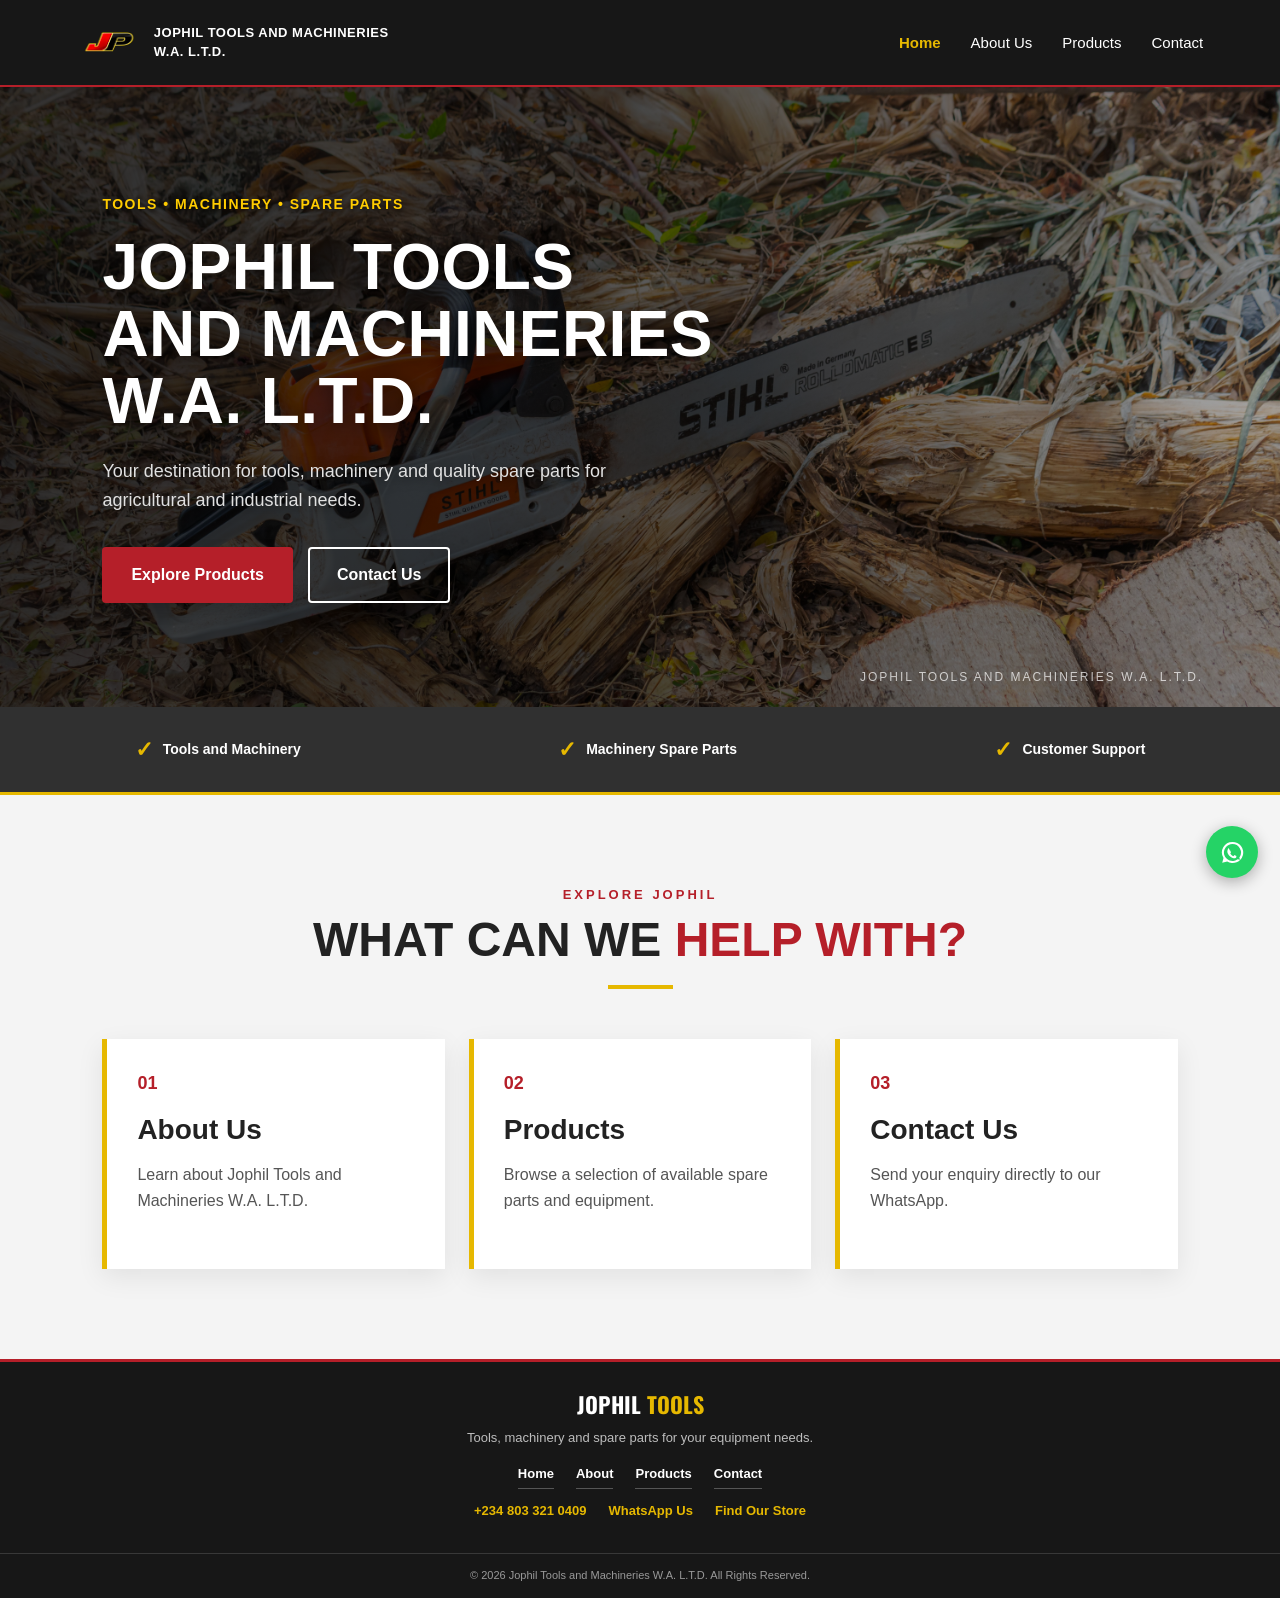
<file: index.html>
<!DOCTYPE html>
<html lang="en">
<head>
    <meta charset="UTF-8">
    <meta name="viewport" content="width=device-width, initial-scale=1.0">

    <!-- SEO: Page title and description -->
    <title>Jophil Tools and Machineries W.A. L.T.D. | Tools & Spare Parts in Onitsha</title>

    <meta name="description" content="Jophil Tools and Machineries W.A. L.T.D. supplies tools, machinery and spare parts for agricultural and industrial needs in Onitsha, Anambra State, Nigeria.">

    <meta name="theme-color" content="#b51f29">

    <!-- Website icon -->
    <link rel="icon" type="image/png" href="images/jophil-logo.png">

    <!-- Load the main hero image early -->
    <link rel="preload" as="image" href="images/chainsaw-hero.jpg" fetchpriority="high">

    <!-- Fonts -->
    <link rel="preconnect" href="https://fonts.googleapis.com">
    <link rel="preconnect" href="https://fonts.gstatic.com" crossorigin>

    <link href="https://fonts.googleapis.com/css2?family=Manrope:wght@400;500;600;700&family=Oswald:wght@500;600;700&display=swap" rel="stylesheet">

    <!-- Main stylesheet -->
    <link rel="stylesheet" href="style.css">
</head>

<body>
    
<header class="header">
    <nav class="navbar" aria-label="Main navigation">

        <a href="index.html" class="logo">
            <img src="images/jophil-logo.png"
                 alt="Jophil Tools and Machineries logo">

            <span>JOPHIL TOOLS AND MACHINERIES W.A. L.T.D.</span>
        </a>

        <button class="menu-toggle"
                id="menu-toggle"
                aria-label="Open navigation menu"
                aria-expanded="false">

            <span></span>
            <span></span>
            <span></span>

        </button>

        <ul class="nav-links" id="nav-links">
            <li><a href="index.html" aria-current="page">Home</a></li>
            <li><a href="about.html">About Us</a></li>
            <li><a href="products.html">Products</a></li>
            <li><a href="contact.html">Contact</a></li>
        </ul>

    </nav>
</header>

    <main>
        <section class="hero" id="home">
            <div class="hero-content">
                <p class="hero-label">TOOLS &bull; MACHINERY &bull; SPARE PARTS</p>
                <h1>JOPHIL TOOLS<br>AND MACHINERIES<br><span>W.A. L.T.D.</span></h1>
                <p class="hero-description">Your destination for tools, machinery and quality spare parts for agricultural and industrial needs.</p>
                <div class="hero-buttons"><a href="products.html" class="btn btn-red">Explore Products</a><a href="contact.html" class="btn btn-outline">Contact Us</a></div>
            </div>
            <div class="hero-bottom"><span>JOPHIL TOOLS AND MACHINERIES W.A. L.T.D.</span></div>
        </section>
        <section class="trust-bar" aria-label="What we offer">
            <div class="trust-item"><span class="trust-icon" aria-hidden="true">&#10003;</span><p>Tools and Machinery</p></div>
            <div class="trust-item"><span class="trust-icon" aria-hidden="true">&#10003;</span><p>Machinery Spare Parts</p></div>
            <div class="trust-item"><span class="trust-icon" aria-hidden="true">&#10003;</span><p>Customer Support</p></div>
        </section>
        <section class="home-links section-padding">
            <div class="section-heading"><p class="section-label">EXPLORE JOPHIL</p><h2>WHAT CAN WE <span>HELP WITH?</span></h2><div class="heading-line"></div></div>
            <div class="home-link-grid">
                <a class="home-link-card" href="about.html"><span>01</span><h3>About Us</h3><p>Learn about Jophil Tools and Machineries W.A. L.T.D.</p></a>
                <a class="home-link-card" href="products.html"><span>02</span><h3>Products</h3><p>Browse a selection of available spare parts and equipment.</p></a>
                <a class="home-link-card" href="contact.html"><span>03</span><h3>Contact Us</h3><p>Send your enquiry directly to our WhatsApp.</p></a>
            </div>
        </section>
    </main>
    

<footer class="footer">

    <div class="footer-content">

        <h3>JOPHIL <span>TOOLS</span></h3>

        <p>Tools, machinery and spare parts for your equipment needs.</p>

        <div class="footer-links">
            <a href="index.html">Home</a>
            <a href="about.html">About</a>
            <a href="products.html">Products</a>
            <a href="contact.html">Contact</a>
        </div>

        <div class="footer-contact">
            <a href="tel:+2348033210409">+234 803 321 0409</a>
            <a href="https://wa.me/2348033210409" target="_blank" rel="noopener noreferrer">WhatsApp Us</a>
            <a href="https://www.google.com/maps/dir//Shop+I+582%2F+I+583,+Jophil+line,+carpenter+tools,+Bridgehead+Market,+State+Low+Cost+Housing,+Onitsha+430254,+Anambra/data=!4m6!4m5!1m1!4e2!1m2!1m1!1s0x104393ed0c529097:0x8f7f437c7fa8e19?entry=s&ved=1t:269504&ictx=111" target="_blank" rel="noopener noreferrer">Find Our Store</a>
        </div>

    </div>

    <div class="footer-bottom">
        <p>&copy; <span id="current-year"></span> Jophil Tools and Machineries W.A. L.T.D. All Rights Reserved.</p>
    </div>

</footer>


    <a href="https://wa.me/2348033210409" class="whatsapp-button" target="_blank" rel="noopener noreferrer" aria-label="Contact us on WhatsApp"><svg class="whatsapp-icon" viewBox="0 0 24 24" aria-hidden="true"><path d="M12 3.25a8.75 8.75 0 0 0-7.46 13.33L3.5 20.5l4.1-1.01A8.75 8.75 0 1 0 12 3.25Zm0 1.75a7 7 0 0 1 5.95 10.69l-.32.5.53 1.75-1.81-.45-.47.28A7 7 0 1 1 12 5Zm-3.1 3.58c-.2 0-.42.05-.55.36-.18.43-.62 1.5-.62 2.47 0 .98.65 1.91.74 2.04.1.13 1.28 2.06 3.15 2.8 1.56.62 1.88.5 2.22.47.34-.03 1.1-.45 1.26-.88.15-.43.15-.8.11-.88-.04-.08-.15-.13-.32-.22l-1.06-.53c-.16-.08-.28-.12-.4.12-.12.24-.45.53-.55.64-.1.11-.2.12-.37.04-.17-.08-.72-.27-1.37-.88-.5-.46-.84-1.03-.94-1.2-.1-.16-.01-.25.07-.33.07-.07.17-.19.25-.29.08-.1.11-.17.17-.28.05-.11.03-.21-.01-.3l-.48-1.17c-.12-.28-.24-.25-.37-.25Z" /></svg></a>
    <script src="script.js"></script>
</body>
</html>
</file>
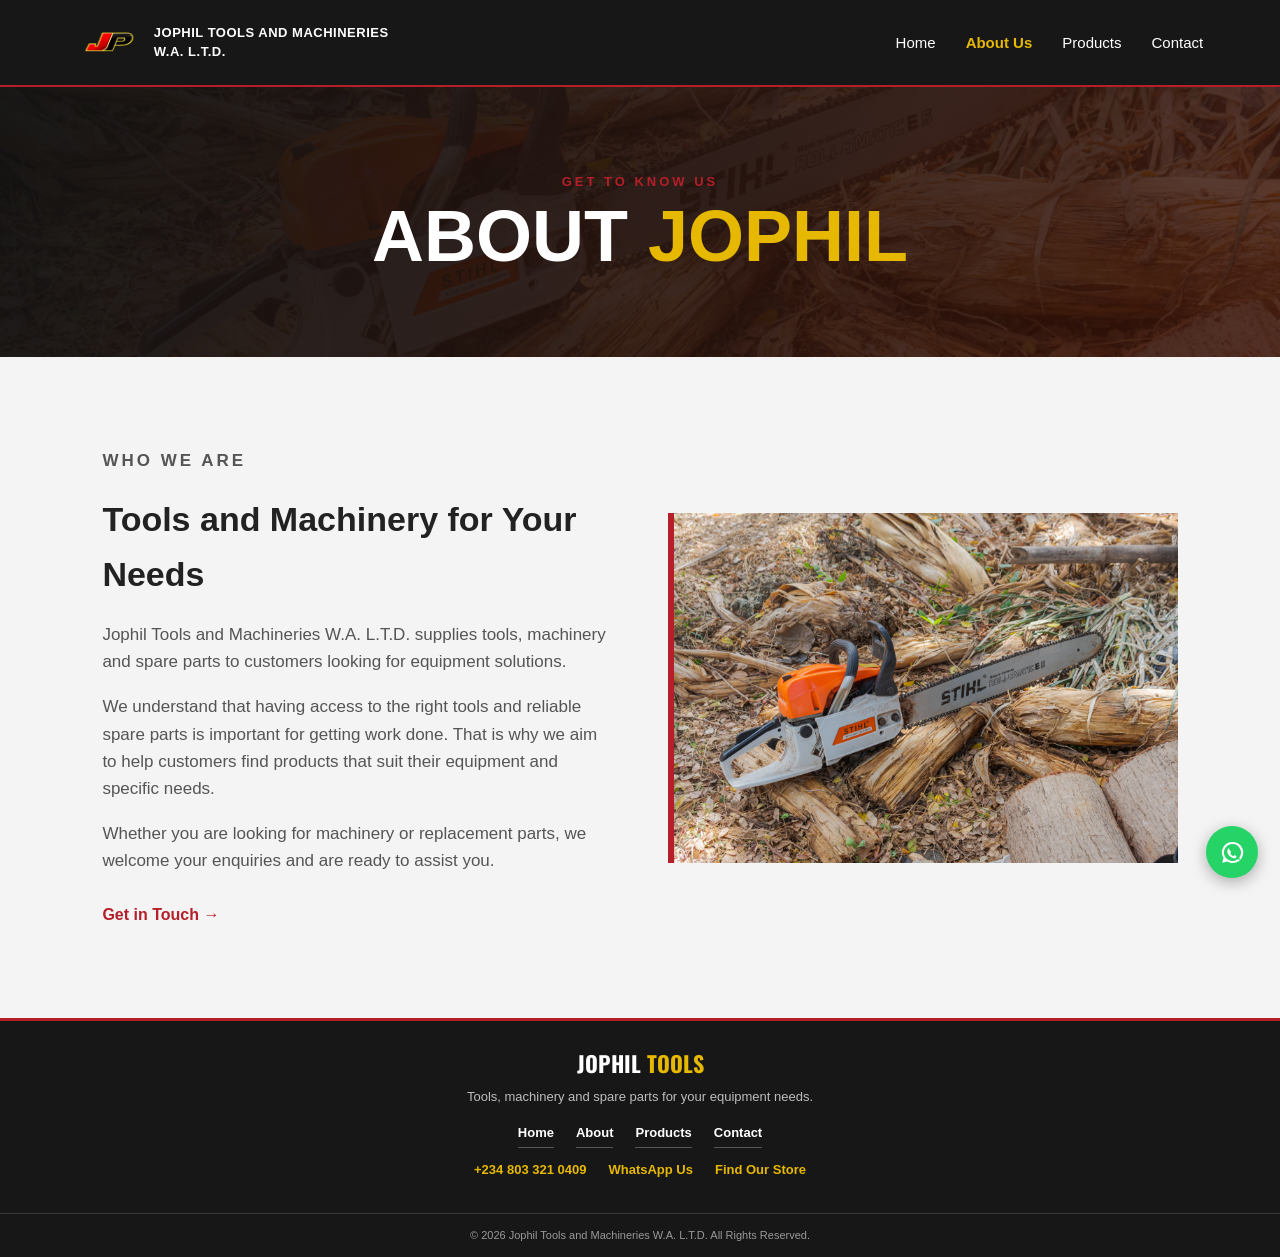
<file: about.html>
<!DOCTYPE html>
<html lang="en">

<head>
    <meta charset="UTF-8">
    <meta name="viewport" content="width=device-width, initial-scale=1.0">

    <!-- SEO: Page title and description -->
    <title>About Jophil Tools and Machineries | Onitsha, Nigeria</title>

    <meta name="description" content="Learn about Jophil Tools and Machineries W.A. L.T.D., a supplier of tools, machinery and spare parts in Onitsha, Anambra State, Nigeria.">

    <meta name="theme-color" content="#b51f29">

    <!-- Website icon -->
    <link rel="icon" type="image/png" href="images/jophil-logo.png">

    <!-- Fonts -->
    <link rel="preconnect" href="https://fonts.googleapis.com">
    <link rel="preconnect" href="https://fonts.gstatic.com" crossorigin>

    <link href="https://fonts.googleapis.com/css2?family=Manrope:wght@400;500;600;700&family=Oswald:wght@500;600;700&display=swap" rel="stylesheet">

    <!-- Main stylesheet -->
    <link rel="stylesheet" href="style.css">
</head>


<body>

    <!-- HEADER AND NAVIGATION -->
    <header class="header">

        <nav class="navbar" aria-label="Main navigation">

            <a href="index.html" class="logo">
                <img src="images/jophil-logo.png" alt="Jophil Tools and Machineries logo">
                <span>JOPHIL TOOLS AND MACHINERIES W.A. L.T.D.</span>
            </a>

            <button
                class="menu-toggle"
                id="menu-toggle"
                aria-label="Open navigation menu"
                aria-expanded="false"
            >
                <span></span>
                <span></span>
                <span></span>
            </button>

            <ul class="nav-links" id="nav-links">
                <li><a href="index.html">Home</a></li>
                <li><a href="about.html" aria-current="page">About Us</a></li>
                <li><a href="products.html">Products</a></li>
                <li><a href="contact.html">Contact</a></li>
            </ul>

        </nav>

    </header>


    <main>

        <!-- PAGE BANNER -->
        <section class="page-banner">

            <p class="section-label">GET TO KNOW US</p>

            <h1>ABOUT <span>JOPHIL</span></h1>

        </section>


        <!-- ABOUT SECTION -->
        <section class="about section-padding">

            <div class="about-content">

                <div class="about-text">

                    <p class="section-label">WHO WE ARE</p>

                    <h3>Tools and Machinery for Your Needs</h3>

                    <p>
                        Jophil Tools and Machineries W.A. L.T.D.
                        supplies tools, machinery and spare parts
                        to customers looking for equipment solutions.
                    </p>

                    <p>
                        We understand that having access to the right
                        tools and reliable spare parts is important
                        for getting work done. That is why we aim to
                        help customers find products that suit their
                        equipment and specific needs.
                    </p>

                    <p>
                        Whether you are looking for machinery or
                        replacement parts, we welcome your enquiries
                        and are ready to assist you.
                    </p>

                    <a href="contact.html" class="text-link">
                        Get in Touch &rarr;
                    </a>

                </div>


                <div class="about-image">

                    <img
                        src="images/chainsaw-hero.jpg"
                        alt="Chainsaw equipment supplied by Jophil Tools and Machineries"
                        loading="lazy"
                    >

                </div>

            </div>

        </section>

    </main>


   

<footer class="footer">

    <div class="footer-content">

        <h3>JOPHIL <span>TOOLS</span></h3>

        <p>Tools, machinery and spare parts for your equipment needs.</p>

        <div class="footer-links">
            <a href="index.html">Home</a>
            <a href="about.html">About</a>
            <a href="products.html">Products</a>
            <a href="contact.html">Contact</a>
        </div>

        <div class="footer-contact">
            <a href="tel:+2348033210409">+234 803 321 0409</a>
            <a href="https://wa.me/2348033210409" target="_blank" rel="noopener noreferrer">WhatsApp Us</a>
            <a href="https://www.google.com/maps/dir//Shop+I+582%2F+I+583,+Jophil+line,+carpenter+tools,+Bridgehead+Market,+State+Low+Cost+Housing,+Onitsha+430254,+Anambra/data=!4m6!4m5!1m1!4e2!1m2!1m1!1s0x104393ed0c529097:0x8f7f437c7fa8e19?entry=s&ved=1t:269504&ictx=111" target="_blank" rel="noopener noreferrer">Find Our Store</a>
        </div>

    </div>

    <div class="footer-bottom">
        <p>&copy; <span id="current-year"></span> Jophil Tools and Machineries W.A. L.T.D. All Rights Reserved.</p>
    </div>

</footer>




    <!-- FLOATING WHATSAPP BUTTON -->
    <a
        href="https://wa.me/2348033210409"
        class="whatsapp-button"
        target="_blank"
        rel="noopener noreferrer"
        aria-label="Contact us on WhatsApp"
    >

        <svg
            class="whatsapp-icon"
            viewBox="0 0 24 24"
            aria-hidden="true"
        >

            <path d="M12 3.25a8.75 8.75 0 0 0-7.46 13.33L3.5 20.5l4.1-1.01A8.75 8.75 0 1 0 12 3.25Zm0 1.75a7 7 0 0 1 5.95 10.69l-.32.5.53 1.75-1.81-.45-.47.28A7 7 0 1 1 12 5Zm-3.1 3.58c-.2 0-.42.05-.55.36-.18.43-.62 1.5-.62 2.47 0 .98.65 1.91.74 2.04.1.13 1.28 2.06 3.15 2.8 1.56.62 1.88.5 2.22.47.34-.03 1.1-.45 1.26-.88.15-.43.15-.8.11-.88-.04-.08-.15-.13-.32-.22l-1.06-.53c-.16-.08-.28-.12-.4.12-.12.24-.45.53-.55.64-.1.11-.2.12-.37.04-.17-.08-.72-.27-1.37-.88-.5-.46-.84-1.03-.94-1.2-.1-.16-.01-.25.07-.33.07-.07.17-.19.25-.29.08-.1.11-.17.17-.28.05-.11.03-.21-.01-.3l-.48-1.17c-.12-.28-.24-.25-.37-.25Z"/>

        </svg>

    </a>


    <!-- JAVASCRIPT -->
    <script src="script.js"></script>

</body>
</html>
</file>
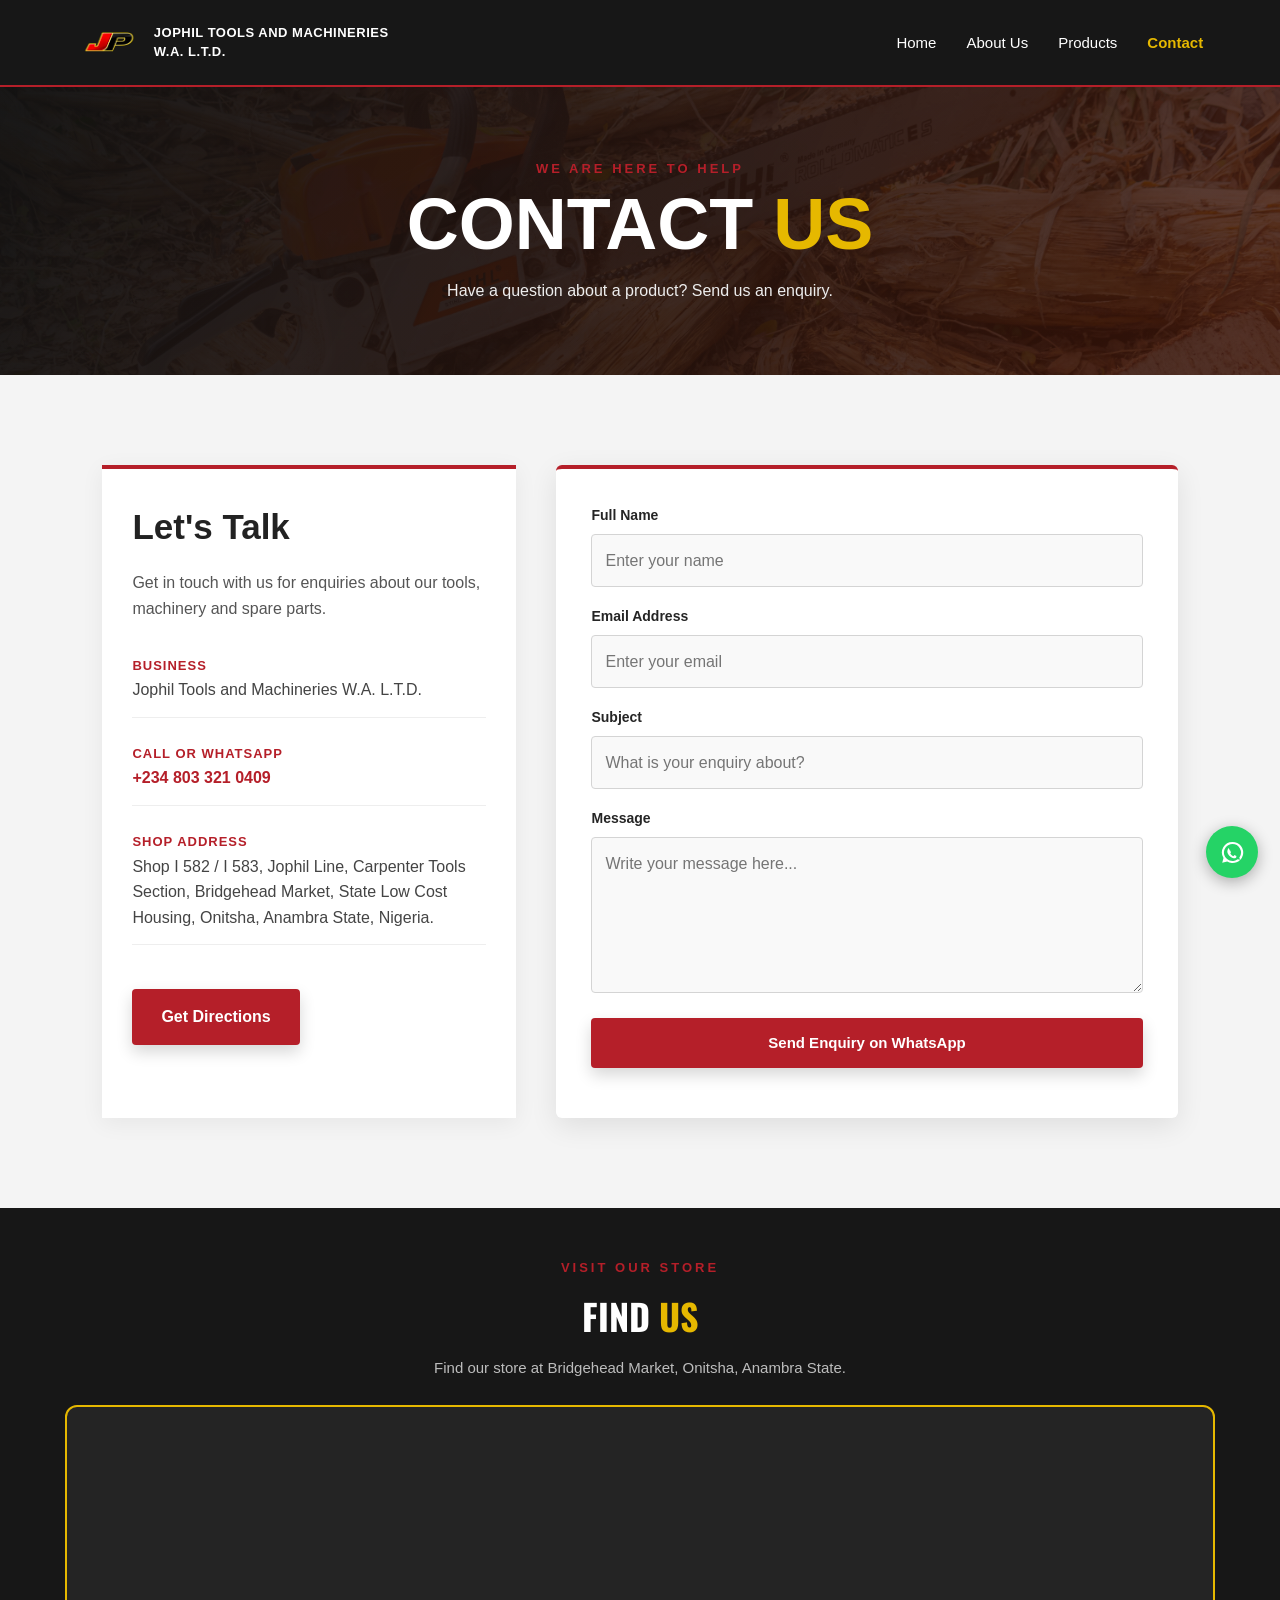
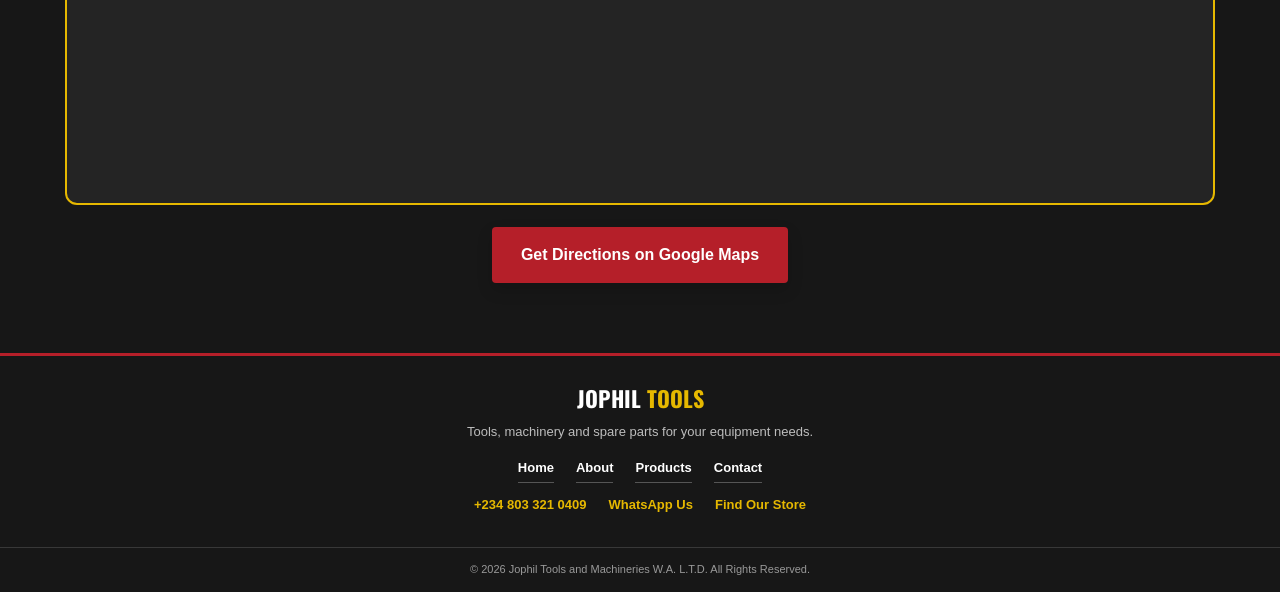
<file: contact.html>
<!DOCTYPE html>
<html lang="en">

<head>
    <meta charset="UTF-8">
    <meta name="viewport" content="width=device-width, initial-scale=1.0">

    <!-- SEO: Page title and description -->
    <title>Contact Jophil Tools | Onitsha, Anambra State</title>

    <meta name="description" content="Contact Jophil Tools and Machineries W.A. L.T.D. in Onitsha, Anambra State, Nigeria. Call or WhatsApp us for enquiries about tools, machinery and spare parts.">

    <meta name="theme-color" content="#b51f29">

    <!-- Website icon -->
    <link rel="icon" type="image/png" href="images/jophil-logo.png">

    <!-- Fonts -->
    <link rel="preconnect" href="https://fonts.googleapis.com">
    <link rel="preconnect" href="https://fonts.gstatic.com" crossorigin>

    <link href="https://fonts.googleapis.com/css2?family=Manrope:wght@400;500;600;700&family=Oswald:wght@500;600;700&display=swap" rel="stylesheet">

    <!-- Main stylesheet -->
    <link rel="stylesheet" href="style.css">
</head>


<body>

    <!-- HEADER -->
    <header class="header">
        <nav class="navbar" aria-label="Main navigation">

            <a href="index.html" class="logo">
                <img src="images/jophil-logo.png" alt="Jophil Tools and Machineries logo">
                <span>JOPHIL TOOLS AND MACHINERIES W.A. L.T.D.</span>
            </a>

            <button class="menu-toggle" id="menu-toggle" aria-label="Open navigation menu" aria-expanded="false">
                <span></span>
                <span></span>
                <span></span>
            </button>

            <ul class="nav-links" id="nav-links">
                <li><a href="index.html">Home</a></li>
                <li><a href="about.html">About Us</a></li>
                <li><a href="products.html">Products</a></li>
                <li><a href="contact.html" aria-current="page">Contact</a></li>
            </ul>

        </nav>
    </header>


    <main>

        <!-- PAGE BANNER -->
        <section class="page-banner">
            <p class="section-label">WE ARE HERE TO HELP</p>

            <h1>CONTACT <span>US</span></h1>

            <p>Have a question about a product? Send us an enquiry.</p>
        </section>


        <!-- CONTACT INFORMATION AND FORM -->
        <section class="contact section-padding">

            <div class="contact-container">

                <div class="contact-info">

                    <h3>Let's Talk</h3>

                    <p>
                        Get in touch with us for enquiries about our tools,
                        machinery and spare parts.
                    </p>

                    <div class="contact-detail">
                        <span>BUSINESS</span>
                        <p>Jophil Tools and Machineries W.A. L.T.D.</p>
                    </div>

                    <div class="contact-detail">
                        <span>CALL OR WHATSAPP</span>
                        <p>
                            <a href="tel:+2348033210409">
                                +234 803 321 0409
                            </a>
                        </p>
                    </div>

                    <div class="contact-detail">
                        <span>SHOP ADDRESS</span>
                        <p>
                            Shop I 582 / I 583, Jophil Line,
                            Carpenter Tools Section, Bridgehead Market,
                            State Low Cost Housing, Onitsha,
                            Anambra State, Nigeria.
                        </p>
                    </div>

                    <a
                        href="https://www.google.com/maps/dir//Shop+I+582%2F+I+583,+Jophil+line,+carpenter+tools,+Bridgehead+Market,+State+Low+Cost+Housing,+Onitsha+430254,+Anambra/data=!4m6!4m5!1m1!4e2!1m2!1m1!1s0x104393ed0c529097:0x8f7f437c7fa8e19?entry=s&ved=1t:269504&ictx=111"
                        target="_blank"
                        rel="noopener noreferrer"
                        class="btn btn-red map-directions"
                    >
                        Get Directions
                    </a>

                </div>


                <!-- CONTACT FORM -->
                <form class="contact-form" id="contact-form" novalidate>

                    <div class="form-group">
                        <label for="full-name">Full Name</label>
                        <input
                            type="text"
                            id="full-name"
                            name="full-name"
                            placeholder="Enter your name"
                            required
                        >
                    </div>

                    <div class="form-group">
                        <label for="email">Email Address</label>
                        <input
                            type="email"
                            id="email"
                            name="email"
                            placeholder="Enter your email"
                            required
                        >
                    </div>

                    <div class="form-group">
                        <label for="subject">Subject</label>
                        <input
                            type="text"
                            id="subject"
                            name="subject"
                            placeholder="What is your enquiry about?"
                            required
                        >
                    </div>

                    <div class="form-group">
                        <label for="message">Message</label>
                        <textarea
                            id="message"
                            name="message"
                            rows="5"
                            placeholder="Write your message here..."
                            required
                        ></textarea>
                    </div>

                    <button type="submit" class="btn btn-red submit-btn">
                        Send Enquiry on WhatsApp
                    </button>

                    <p id="form-feedback" class="form-feedback" aria-live="polite"></p>

                </form>

            </div>

        </section>


        <!-- GOOGLE MAP SECTION -->
        <section class="map-section">

            <div class="map-heading">
                <p class="section-label">VISIT OUR STORE</p>

                <h2>FIND <span>US</span></h2>

                <p>
                    Find our store at Bridgehead Market,
                    Onitsha, Anambra State.
                </p>
            </div>

            <div class="map-container">

                <iframe
                    src="https://www.google.com/maps?q=Shop+I+582+I+583+Jophil+Line+Bridgehead+Market+Onitsha+Anambra+State+Nigeria&output=embed"
                    width="100%"
                    height="400"
                    style="border:0;"
                    allowfullscreen
                    loading="lazy"
                    referrerpolicy="no-referrer-when-downgrade"
                    title="Jophil Tools and Machineries location on Google Maps">
                </iframe>

            </div>

            <a
                href="https://www.google.com/maps/dir//Shop+I+582%2F+I+583,+Jophil+line,+carpenter+tools,+Bridgehead+Market,+State+Low+Cost+Housing,+Onitsha+430254,+Anambra/data=!4m6!4m5!1m1!4e2!1m2!1m1!1s0x104393ed0c529097:0x8f7f437c7fa8e19?entry=s&ved=1t:269504&ictx=111"
                target="_blank"
                rel="noopener noreferrer"
                class="btn btn-red map-directions"
            >
                Get Directions on Google Maps
            </a>

        </section>

    </main>


    
<footer class="footer">

    <div class="footer-content">

        <h3>JOPHIL <span>TOOLS</span></h3>

        <p>Tools, machinery and spare parts for your equipment needs.</p>

        <div class="footer-links">
            <a href="index.html">Home</a>
            <a href="about.html">About</a>
            <a href="products.html">Products</a>
            <a href="contact.html">Contact</a>
        </div>

        <div class="footer-contact">
            <a href="tel:+2348033210409">+234 803 321 0409</a>
            <a href="https://wa.me/2348033210409" target="_blank" rel="noopener noreferrer">WhatsApp Us</a>
            <a href="https://www.google.com/maps/dir//Shop+I+582%2F+I+583,+Jophil+line,+carpenter+tools,+Bridgehead+Market,+State+Low+Cost+Housing,+Onitsha+430254,+Anambra/data=!4m6!4m5!1m1!4e2!1m2!1m1!1s0x104393ed0c529097:0x8f7f437c7fa8e19?entry=s&ved=1t:269504&ictx=111" target="_blank" rel="noopener noreferrer">Find Our Store</a>
        </div>

    </div>

    <div class="footer-bottom">
        <p>&copy; <span id="current-year"></span> Jophil Tools and Machineries W.A. L.T.D. All Rights Reserved.</p>
    </div>

</footer>



    <!-- FLOATING WHATSAPP BUTTON -->
    <a
        href="https://wa.me/2348033210409"
        class="whatsapp-button"
        target="_blank"
        rel="noopener noreferrer"
        aria-label="Contact us on WhatsApp"
    >
        <svg class="whatsapp-icon" viewBox="0 0 24 24" aria-hidden="true">
            <path d="M12 3.25a8.75 8.75 0 0 0-7.46 13.33L3.5 20.5l4.1-1.01A8.75 8.75 0 1 0 12 3.25Zm0 1.75a7 7 0 0 1 5.95 10.69l-.32.5.53 1.75-1.81-.45-.47.28A7 7 0 1 1 12 5Zm-3.1 3.58c-.2 0-.42.05-.55.36-.18.43-.62 1.5-.62 2.47 0 .98.65 1.91.74 2.04.1.13 1.28 2.06 3.15 2.8 1.56.62 1.88.5 2.22.47.34-.03 1.1-.45 1.26-.88.15-.43.15-.8.11-.88-.04-.08-.15-.13-.32-.22l-1.06-.53c-.16-.08-.28-.12-.4.12-.12.24-.45.53-.55.64-.1.11-.2.12-.37.04-.17-.08-.72-.27-1.37-.88-.5-.46-.84-1.03-.94-1.2-.1-.16-.01-.25.07-.33.07-.07.17-.19.25-.29.08-.1.11-.17.17-.28.05-.11.03-.21-.01-.3l-.48-1.17c-.12-.28-.24-.25-.37-.25Z"/>
        </svg>
    </a>


    <script src="script.js"></script>

</body>
</html>
</file>
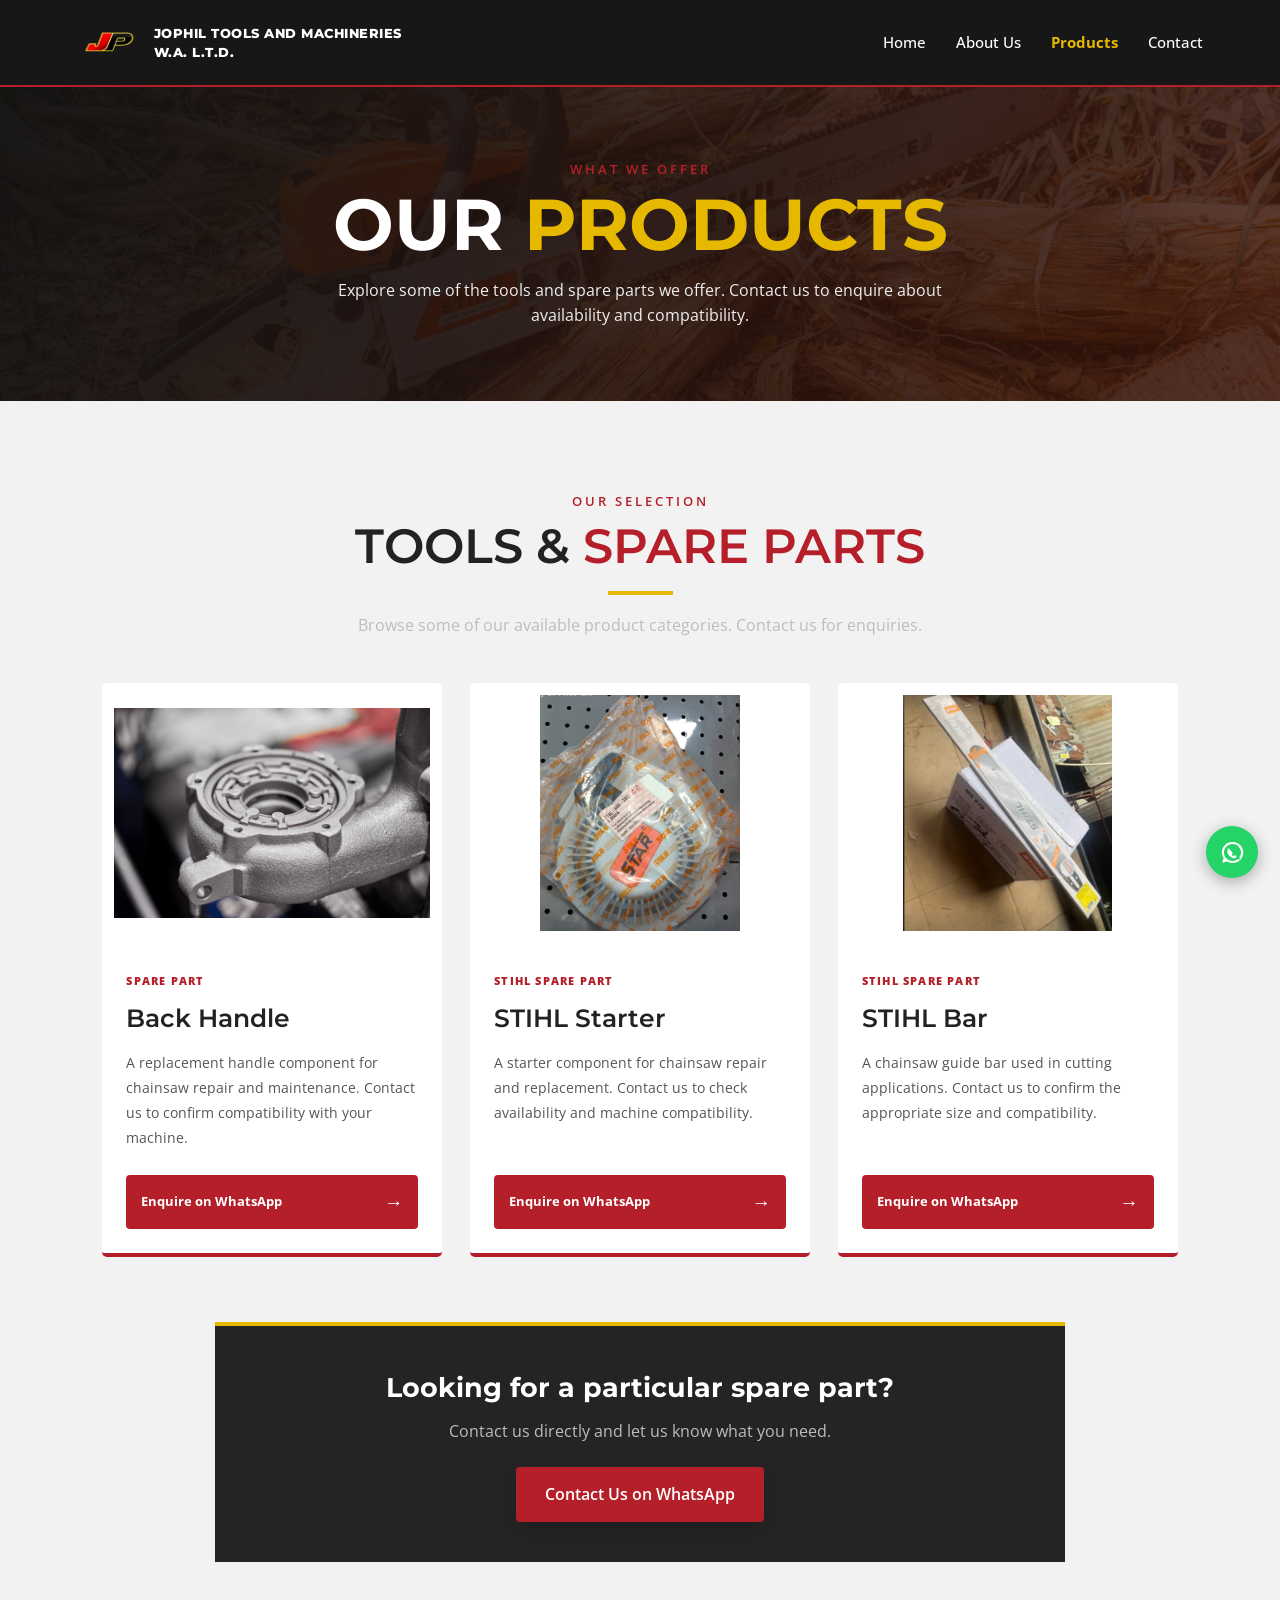
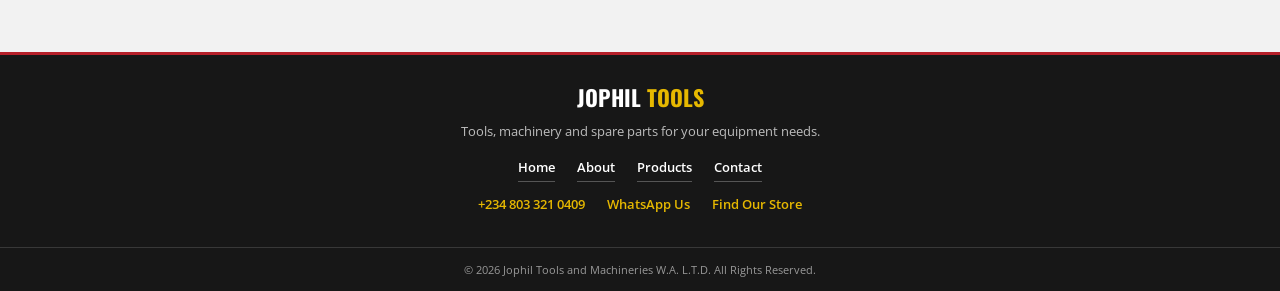
<file: products.html>
<!DOCTYPE html>
<html lang="en">

<head>
    <meta charset="UTF-8">
    <meta name="viewport" content="width=device-width, initial-scale=1.0">

    <meta name="description" content="Explore selected chainsaw tools and spare parts from Jophil Tools and Machineries W.A. L.T.D. Contact us for product availability and compatibility.">

    <meta name="theme-color" content="#b51f29">

    <title>Products | Jophil Tools and Machineries W.A. L.T.D.</title>

    <link rel="icon" type="image/png" href="images/jophil-logo.png">
    <link rel="stylesheet" href="style.css">

    <link rel="preconnect" href="https://fonts.googleapis.com">
    <link rel="preconnect" href="https://fonts.gstatic.com" crossorigin>

    <link href="https://fonts.googleapis.com/css2?family=Open+Sans:wght@400;500;600;700&family=Montserrat:wght@400;500;600;700;800&family=Oswald:wght@500;600;700&display=swap" rel="stylesheet">
</head>

<body>

    <!-- HEADER -->
    <header class="header">

        <nav class="navbar" aria-label="Main navigation">

            <a href="index.html" class="logo">
                <img src="images/jophil-logo.png" alt="Jophil Tools and Machineries logo">
                <span>JOPHIL TOOLS AND MACHINERIES W.A. L.T.D.</span>
            </a>

            <button
                class="menu-toggle"
                id="menu-toggle"
                aria-label="Open navigation menu"
                aria-expanded="false"
                aria-controls="nav-links"
                type="button"
            >
                <span></span>
                <span></span>
                <span></span>
            </button>

            <ul class="nav-links" id="nav-links">
                <li><a href="index.html">Home</a></li>
                <li><a href="about.html">About Us</a></li>
                <li><a href="products.html" aria-current="page">Products</a></li>
                <li><a href="contact.html">Contact</a></li>
            </ul>

        </nav>

    </header>


    <main>

        <!-- PAGE BANNER -->
        <section class="page-banner">

            <p class="section-label">WHAT WE OFFER</p>

            <h1>OUR <span>PRODUCTS</span></h1>

            <p>
                Explore some of the tools and spare parts we offer.
                Contact us to enquire about availability and compatibility.
            </p>

        </section>


        <!-- PRODUCTS SECTION -->
        <section class="products section-padding">

            <div class="section-heading">

                <p class="section-label">OUR SELECTION</p>

                <h2>TOOLS &amp; <span>SPARE PARTS</span></h2>

                <div class="heading-line"></div>

                <p class="section-description">
                    Browse some of our available product categories.
                    Contact us for enquiries.
                </p>

            </div>


            <div class="product-grid">

                <!-- PRODUCT 1 -->
                <article class="product-card">

                    <div class="product-image">
                        <img
                            src="images/product-1.jpg"
                            alt="Back handle spare part"
                            loading="lazy"
                        >
                    </div>

                    <div class="product-info">

                        <div>
                            <span class="product-category">SPARE PART</span>

                            <h3>Back Handle</h3>

                            <p>
                                A replacement handle component for chainsaw
                                repair and maintenance. Contact us to confirm
                                compatibility with your machine.
                            </p>
                        </div>

                        <a
                            href="https://wa.me/2348033210409?text=Hello%2C%20I%20am%20interested%20in%20the%20Back%20Handle."
                            class="product-link product-enquiry"
                            target="_blank"
                            rel="noopener noreferrer"
                        >
                            Enquire on WhatsApp <span>&rarr;</span>
                        </a>

                    </div>

                </article>


                <!-- PRODUCT 2 -->
                <article class="product-card">

                    <div class="product-image">
                        <img
                            src="images/product-2.jpg"
                            alt="STIHL starter spare part"
                            loading="lazy"
                        >
                    </div>

                    <div class="product-info">

                        <div>
                            <span class="product-category">STIHL SPARE PART</span>

                            <h3>STIHL Starter</h3>

                            <p>
                                A starter component for chainsaw repair
                                and replacement. Contact us to check
                                availability and machine compatibility.
                            </p>
                        </div>

                        <a
                            href="https://wa.me/2348033210409?text=Hello%2C%20I%20am%20interested%20in%20the%20STIHL%20Starter."
                            class="product-link product-enquiry"
                            target="_blank"
                            rel="noopener noreferrer"
                        >
                            Enquire on WhatsApp <span>&rarr;</span>
                        </a>

                    </div>

                </article>


                <!-- PRODUCT 3 -->
                <article class="product-card">

                    <div class="product-image">
                        <img
                            src="images/product-3.jpg"
                            alt="STIHL chainsaw guide bar"
                            loading="lazy"
                        >
                    </div>

                    <div class="product-info">

                        <div>
                            <span class="product-category">STIHL SPARE PART</span>

                            <h3>STIHL Bar</h3>

                            <p>
                                A chainsaw guide bar used in cutting
                                applications. Contact us to confirm
                                the appropriate size and compatibility.
                            </p>
                        </div>

                        <a
                            href="https://wa.me/2348033210409?text=Hello%2C%20I%20am%20interested%20in%20the%20STIHL%20Bar."
                            class="product-link product-enquiry"
                            target="_blank"
                            rel="noopener noreferrer"
                        >
                            Enquire on WhatsApp <span>&rarr;</span>
                        </a>

                    </div>

                </article>

            </div>


            <!-- PRODUCT ENQUIRY MESSAGE -->
            <div class="product-contact">

                <h3>Looking for a particular spare part?</h3>

                <p>
                    Contact us directly and let us know what you need.
                </p>

                <a
                    href="https://wa.me/2348033210409?text=Hello%2C%20I%20would%20like%20to%20enquire%20about%20your%20products."
                    target="_blank"
                    rel="noopener noreferrer"
                    class="btn btn-red"
                >
                    Contact Us on WhatsApp
                </a>

            </div>

        </section>

    </main>


    <!-- FOOTER -->
    <footer class="footer">

        <div class="footer-content">

            <h3>JOPHIL <span>TOOLS</span></h3>

            <p>Tools, machinery and spare parts for your equipment needs.</p>

            <div class="footer-links">
                <a href="index.html">Home</a>
                <a href="about.html">About</a>
                <a href="products.html" aria-current="page">Products</a>
                <a href="contact.html">Contact</a>
            </div>

            <div class="footer-contact">
                <a href="tel:+2348033210409">+234 803 321 0409</a>

                <a
                    href="https://wa.me/2348033210409"
                    target="_blank"
                    rel="noopener noreferrer"
                >
                    WhatsApp Us
                </a>

                <a
                    href="https://www.google.com/maps/dir//Shop+I+582%2F+I+583,+Jophil+line,+carpenter+tools,+Bridgehead+Market,+State+Low+Cost+Housing,+Onitsha+430254,+Anambra/data=!4m6!4m5!1m1!4e2!1m2!1m1!1s0x104393ed0c529097:0x8f7f437c7fa8e19?entry=s&ved=1t:269504&ictx=111"
                    target="_blank"
                    rel="noopener noreferrer"
                >
                    Find Our Store
                </a>
            </div>

        </div>

        <div class="footer-bottom">
            <p>
                &copy; <span id="current-year"></span>
                Jophil Tools and Machineries W.A. L.T.D.
                All Rights Reserved.
            </p>
        </div>

    </footer>


    <!-- FLOATING WHATSAPP BUTTON -->
    <a
        href="https://wa.me/2348033210409"
        class="whatsapp-button"
        target="_blank"
        rel="noopener noreferrer"
        aria-label="Contact us on WhatsApp"
    >

        <svg
            class="whatsapp-icon"
            viewBox="0 0 24 24"
            aria-hidden="true"
        >
            <path d="M12 3.25a8.75 8.75 0 0 0-7.46 13.33L3.5 20.5l4.1-1.01A8.75 8.75 0 1 0 12 3.25Zm0 1.75a7 7 0 0 1 5.95 10.69l-.32.5.53 1.75-1.81-.45-.47.28A7 7 0 1 1 12 5Zm-3.1 3.58c-.2 0-.42.05-.55.36-.18.43-.62 1.5-.62 2.47 0 .98.65 1.91.74 2.04.1.13 1.28 2.06 3.15 2.8 1.56.62 1.88.5 2.22.47.34-.03 1.1-.45 1.26-.88.15-.43.15-.8.11-.88-.04-.08-.15-.13-.32-.22l-1.06-.53c-.16-.08-.28-.12-.4.12-.12.24-.45.53-.55.64-.1.11-.2.12-.37.04-.17-.08-.72-.27-.94-1.2-.1-.16-.01-.25.07-.33.07-.07.17-.19.25-.29.08-.1.11-.17.17-.28.05-.11.03-.21-.01-.3l-.48-1.17c-.12-.28-.24-.25-.37-.25Z"/>
        </svg>

    </a>


    <!-- JAVASCRIPT -->
    <script src="script.js"></script>

</body>
</html>
</file>
<file: style.css>
/* =========================================
   1. GENERAL SETTINGS
========================================= */

* {
    margin: 0;
    padding: 0;
    box-sizing: border-box;
}

:root {
    --black: #171717;
    --dark: #242424;
    --red: #b51f29;
    --yellow: #e6b800;
    --white: #ffffff;
    --grey: #bdbdbd;
    --light-grey: #f2f2f2;
}

html {
    scroll-behavior: smooth;
    scroll-padding-top: 85px;
}

body {
    font-family: 'Open Sans', sans-serif;
    background: var(--black);
    color: var(--white);
    line-height: 1.6;
    font-weight: 400;
    overflow-x: hidden;
}

a {
    text-decoration: none;
    color: inherit;
}

img {
    max-width: 100%;
    display: block;
}

button,
input,
textarea {
    font: inherit;
}


/* =========================================
   2. NAVIGATION
========================================= */

.header {
    width: 100%;
    background: var(--black);
    position: sticky;
    top: 0;
    z-index: 1000;
    border-bottom: 2px solid var(--red);
}

.navbar {
    max-width: 1400px;
    min-height: 85px;
    margin: auto;
    padding: 10px 6%;
    position: relative;
    display: flex;
    align-items: center;
    justify-content: space-between;
    gap: 20px;
}

.logo {
    display: flex;
    align-items: center;
    gap: 12px;
    flex-shrink: 0;
    min-width: 0;
}

.logo img {
    width: 65px;
    height: 60px;
    object-fit: contain;
    flex-shrink: 0;
}

.logo span {
    color: var(--white);
    font-family: 'Montserrat', sans-serif;
    font-size: 13px;
    font-weight: 800;
    line-height: 1.4;
    letter-spacing: 0.5px;
    max-width: 260px;
    white-space: normal;
}

.nav-links {
    display: flex;
    align-items: center;
    gap: 30px;
    list-style: none;
}

.nav-links a {
    color: var(--white);
    font-size: 15px;
    font-weight: 500;
    transition: color 0.3s ease;
}

.nav-links a:hover {
    color: var(--yellow);
}

.nav-links a[aria-current="page"] {
    color: var(--yellow);
    font-weight: 700;
}

.menu-toggle {
    display: none;
    background: transparent;
    border: none;
    cursor: pointer;
    padding: 8px;
}

.menu-toggle span {
    display: block;
    width: 26px;
    height: 3px;
    background: white;
    margin: 5px 0;
    border-radius: 3px;
    transition: transform 0.2s ease, opacity 0.2s ease;
}

.menu-toggle:focus-visible,
.nav-links a:focus-visible,
.btn:focus-visible,
.whatsapp-button:focus-visible,
.text-link:focus-visible,
.product-link:focus-visible {
    outline: 3px solid var(--yellow);
    outline-offset: 3px;
}


/* =========================================
   3. HOME HERO SECTION
========================================= */

.hero {
    position: relative;
    min-height: 620px;
    display: flex;
    align-items: center;
    padding: 80px 8%;
    overflow: hidden;

    background-image:
        linear-gradient(
            90deg,
            rgba(0, 0, 0, 0.78) 0%,
            rgba(0, 0, 0, 0.68) 45%,
            rgba(0, 0, 0, 0.35) 100%
        ),
        url("images/chainsaw-hero.jpg");

    background-size: cover;
    background-position: center;
    background-repeat: no-repeat;
}

.hero-content {
    position: relative;
    z-index: 2;
    max-width: 680px;
}

.hero-label {
    display: inline-block;
    color: #ffcc00;
    font-size: 14px;
    font-weight: 800;
    letter-spacing: 1.5px;
    margin-bottom: 18px;
    text-shadow: 0 2px 5px rgba(0, 0, 0, 0.9);
}

.hero h1 {
    font-family: 'Montserrat', sans-serif;
    font-size: clamp(42px, 5vw, 64px);
    line-height: 1.05;
    font-weight: 700;
    letter-spacing: 0.4px;
    margin-bottom: 22px;
    color: white;
    text-shadow: 0 3px 18px rgba(0, 0, 0, 0.5);
}

.hero h1 span {
    color: white;
}

.hero-description {
    color: #e1e1e1;
    font-size: 18px;
    max-width: 520px;
    margin-bottom: 32px;
    text-shadow: 0 2px 12px rgba(0, 0, 0, 0.55);
}

.hero-buttons {
    display: flex;
    flex-wrap: wrap;
    gap: 15px;
}

.btn {
    display: inline-block;
    padding: 13px 27px;
    border: 2px solid transparent;
    font-weight: 600;
    text-align: center;
    border-radius: 4px;
    box-shadow: 0 7px 16px rgba(0, 0, 0, 0.16);
    transition: 0.3s ease;
    cursor: pointer;
}

.btn-red {
    background: var(--red);
    color: white;
}

.btn-red:hover {
    background: #981820;
    transform: translateY(-3px);
}

.btn-outline {
    border-color: white;
    color: white;
}

.btn-outline:hover {
    background: white;
    color: var(--black);
}

.hero-bottom {
    position: absolute;
    bottom: 20px;
    right: 6%;
    color: rgba(255, 255, 255, 0.7);
    font-size: 12px;
    letter-spacing: 2px;
}


/* =========================================
   4. TRUST BAR
========================================= */

.trust-bar {
    background: #303030;
    padding: 25px 15px;
    border-bottom: 3px solid var(--yellow);
    display: flex;
    justify-content: space-around;
    align-items: center;
    flex-wrap: wrap;
    gap: 18px;
}

.trust-container {
    display: flex;
    justify-content: space-around;
    align-items: center;
    flex-wrap: wrap;
    gap: 18px;
}

.trust-item {
    display: flex;
    align-items: center;
    gap: 10px;
}

.trust-icon {
    color: var(--yellow);
    font-size: 22px;
    font-weight: 700;
}

.trust-item p,
.trust-item h3 {
    color: white;
    font-size: 14px;
    font-weight: 700;
}


/* =========================================
   5. GENERAL SECTION STYLING
========================================= */

.section-padding {
    padding: 90px 8%;
}

.section-heading {
    text-align: center;
    margin-bottom: 50px;
}

.section-label {
    color: var(--red);
    font-size: 13px;
    font-weight: 600;
    letter-spacing: 3px;
    margin-bottom: 8px;
}

.section-heading h2 {
    font-family: 'Montserrat', sans-serif;
    font-size: 48px;
    line-height: 1.1;
    font-weight: 600;
}

.section-heading h2 span {
    color: var(--red);
}

.heading-line {
    width: 65px;
    height: 4px;
    background: var(--yellow);
    margin: 18px auto;
}

.section-description {
    color: var(--grey);
    font-size: 16px;
}


/* =========================================
   6. ABOUT SECTION
========================================= */

.about {
    background: #f4f4f4;
    color: #222;
}

.about-content {
    max-width: 1200px;
    margin: auto;
    display: grid;
    grid-template-columns: 1fr 1fr;
    align-items: center;
    gap: 55px;
}

.about-text h3 {
    font-family: 'Montserrat', sans-serif;
    font-size: 34px;
    font-weight: 600;
    margin-bottom: 20px;
}

.about-text p {
    color: #555;
    margin-bottom: 18px;
    font-size: 17px;
}

.text-link {
    display: inline-block;
    color: var(--red);
    font-weight: 700;
    margin-top: 10px;
}

.text-link:hover {
    color: #8e141c;
    text-decoration: underline;
}

.about-image {
    overflow: hidden;
    border-left: 6px solid var(--red);
}

.about-image img {
    width: 100%;
    height: 350px;
    object-fit: cover;
}


/* =========================================
   7. PRODUCTS SECTION
========================================= */

.products {
    background: var(--light-grey);
    color: #222222;
}

.product-grid {
    max-width: 1200px;
    margin: auto;
    display: grid;
    grid-template-columns: repeat(3, 1fr);
    gap: 28px;
}

.product-card {
    background: white;
    border-bottom: 4px solid var(--red);
    transition: transform 0.3s ease, box-shadow 0.3s ease;
    overflow: hidden;
}

.product-card:hover {
    transform: translateY(-8px);
    box-shadow: 0 12px 25px rgba(0, 0, 0, 0.12);
}

.product-image {
    height: 250px;
    background: #fff;
    overflow: hidden;
}

.product-image img {
    width: 100%;
    height: 100%;
    object-fit: cover;
    object-position: center;
    transition: transform 0.35s ease;
}

.product-card:hover .product-image img {
    transform: scale(1.04);
}

.product-image-bar img {
    transform: rotate(-90deg) scale(1.45);
}

.product-card:hover .product-image-bar img {
    transform: rotate(-90deg) scale(1.52);
}

.product-info {
    padding: 22px;
}

.product-info h3 {
    font-family: 'Montserrat', sans-serif;
    font-size: 26px;
    font-weight: 600;
    margin-bottom: 5px;
}

.product-info p {
    color: #555;
    margin-bottom: 15px;
}

.product-link {
    color: var(--red);
    font-weight: 700;
}

.product-link:hover {
    color: #8e141c;
    text-decoration: underline;
}


/* =========================================
   8. CONTACT SECTION
========================================= */

.contact {
    background: #f4f4f4;
    color: #222;
}

.contact-container {
    max-width: 1100px;
    margin: auto;
    display: grid;
    grid-template-columns: 0.8fr 1.2fr;
    gap: 40px;
}

.contact-info {
    background: #fff;
    padding: 30px;
    border-top: 4px solid var(--red);
    box-shadow: 0 5px 22px rgba(0, 0, 0, 0.06);
}

.contact-info h3 {
    font-family: 'Montserrat', sans-serif;
    font-size: 35px;
    font-weight: 600;
    margin-bottom: 15px;
}

.contact-info > p {
    color: #555;
    margin-bottom: 30px;
}

.contact-detail {
    margin-bottom: 22px;
    padding-bottom: 14px;
    border-bottom: 1px solid #eee;
}

.contact-detail span {
    color: var(--red);
    font-weight: 700;
    font-size: 13px;
    letter-spacing: 1px;
}

.contact-detail p {
    color: #444;
    overflow-wrap: anywhere;
}

.contact-detail a {
    color: var(--red);
    font-weight: 700;
}

.contact-detail a:hover {
    text-decoration: underline;
}

.contact-form {
    background: white;
    padding: 35px;
    border-radius: 6px;
    border-top: 4px solid var(--red);
    box-shadow: 0 8px 28px rgba(0, 0, 0, 0.09);
}

.form-group {
    margin-bottom: 18px;
}

.form-group label {
    display: block;
    margin-bottom: 7px;
    font-weight: 600;
    color: #252525;
    font-size: 14px;
}

.form-group input,
.form-group textarea {
    width: 100%;
    padding: 13px;
    border: 1px solid #d4d4d4;
    border-radius: 4px;
    outline: none;
    background: #f9f9f9;
    color: #222;
    transition: border-color 0.25s ease, box-shadow 0.25s ease;
}

.form-group input:focus,
.form-group textarea:focus {
    border-color: var(--red);
    background: white;
    box-shadow: 0 0 0 3px rgba(181, 31, 41, 0.12);
}

.form-group textarea {
    resize: vertical;
    min-height: 140px;
    line-height: 1.6;
}

.submit-btn {
    border: none;
    width: 100%;
    min-height: 50px;
    border-radius: 4px;
    font-size: 15px;
}

.form-feedback {
    margin-top: 15px;
    font-weight: 600;
    font-size: 14px;
    line-height: 1.5;
}

.form-feedback.success {
    color: green;
}

.form-feedback.error {
    color: var(--red);
}


/* =========================================
   9. PAGE BANNER
========================================= */

.page-banner {
    min-height: 270px;
    padding: 72px 8%;
    display: grid;
    place-content: center;
    text-align: center;
    background:
        linear-gradient(115deg, rgba(17, 17, 17, 0.96), rgba(60, 20, 8, 0.82)),
        url("images/chainsaw-hero.jpg") center 58% / cover;
}

.page-banner h1 {
    font-family: 'Montserrat', sans-serif;
    font-size: clamp(46px, 7vw, 72px);
    line-height: 1;
}

.page-banner h1 span {
    color: var(--yellow);
}

.page-banner > p:last-child {
    max-width: 620px;
    margin: 18px auto 0;
    color: #eee;
}


/* =========================================
   10. HOME LINK CARDS
========================================= */

.home-links {
    background: #f4f4f4;
    color: #222;
}

.home-link-grid {
    max-width: 1200px;
    margin: auto;
    display: grid;
    grid-template-columns: repeat(3, 1fr);
    gap: 24px;
}

.home-link-card {
    min-height: 230px;
    padding: 30px;
    background: white;
    border-left: 5px solid var(--yellow);
    box-shadow: 0 8px 25px rgba(0, 0, 0, 0.08);
    transition: transform 0.25s ease, box-shadow 0.25s ease;
}

.home-link-card:hover {
    transform: translateY(-6px);
    box-shadow: 0 14px 28px rgba(0, 0, 0, 0.14);
}

.home-link-card > span {
    color: var(--red);
    font-family: 'Montserrat', sans-serif;
    font-size: 18px;
    font-weight: 700;
}

.home-link-card h3 {
    margin: 10px 0;
    font-family: 'Montserrat', sans-serif;
    font-size: 28px;
    font-weight: 600;
}

.home-link-card p {
    color: #555;
}


/* =========================================
   11. GOOGLE MAP
========================================= */

.map-section {
    width: 100%;
    max-width: 1200px;
    margin: 0 auto;
    padding: 50px 25px 70px;
    text-align: center;
}

.map-heading {
    margin-bottom: 25px;
}

.map-heading h2 {
    font-family: 'Oswald', sans-serif;
    font-size: 36px;
    color: white;
    margin-bottom: 10px;
}

.map-heading h2 span {
    color: var(--yellow);
}

.map-heading > p:last-child {
    color: var(--grey);
    font-size: 15px;
    line-height: 1.7;
}

.map-container {
    width: 100%;
    height: 400px;
    overflow: hidden;
    border: 2px solid var(--yellow);
    border-radius: 12px;
    background: var(--dark);
}

.map-container iframe {
    display: block;
    width: 100%;
    height: 100%;
    border: 0;
}

.map-directions {
    display: inline-block;
    margin-top: 22px;
    text-decoration: none;
}


/* =========================================
   12. FOOTER
========================================= */

.footer {
    background: #171717;
    color: white;
    padding-top: 25px;
    border-top: 3px solid var(--red);
    text-align: center;
}

.footer-content {
    padding: 0 15px 20px;
}

.footer-content h3 {
    font-family: 'Oswald', sans-serif;
    font-size: 22px;
    margin-bottom: 6px;
}

.footer-content h3 span {
    color: var(--yellow);
}

.footer-content > p {
    color: var(--grey);
    font-size: 13px;
    margin-bottom: 15px;
}

.footer-links,
.footer-contact {
    display: flex;
    justify-content: center;
    align-items: center;
    flex-wrap: wrap;
    gap: 10px 22px;
    margin-bottom: 12px;
}

.footer-links a {
    color: white;
    font-size: 13px;
    font-weight: 600;
    border-bottom: 1px solid #555;
    padding-bottom: 3px;
}

.footer-contact a {
    color: var(--yellow);
    font-size: 13px;
    font-weight: 600;
}

.footer-links a,
.footer-contact a {
    text-decoration: none;
    transition: color 0.3s ease;
}

.footer-links a:hover,
.footer-contact a:hover {
    color: white;
    text-decoration: underline;
    text-underline-offset: 5px;
}

.footer-bottom {
    border-top: 1px solid #383838;
    padding: 13px 15px;
}

.footer-bottom p {
    color: #999;
    font-size: 11px;
    line-height: 1.6;
}


/* =========================================
   13. WHATSAPP BUTTON
========================================= */

.whatsapp-button {
    position: fixed;
    right: 22px;
    bottom: 22px;
    z-index: 900;
    background: #25d366;
    color: white;
    width: 52px;
    height: 52px;
    display: grid;
    place-items: center;
    border-radius: 50%;
    box-shadow: 0 4px 15px rgba(0, 0, 0, 0.3);
    transition: background 0.25s ease, transform 0.25s ease;
}

.whatsapp-icon {
    width: 29px;
    height: 29px;
    fill: currentColor;
}

.whatsapp-button:hover {
    background: #1da851;
    transform: translateY(-3px);
}


/* =========================================
   14. TABLET RESPONSIVENESS
========================================= */

@media (max-width: 900px) {

    .navbar {
        padding-left: 4%;
        padding-right: 4%;
    }

    .nav-links {
        gap: 18px;
    }

    .hero {
        min-height: 550px;
    }

    .about-content {
        gap: 30px;
    }

    .product-grid {
        gap: 18px;
    }

    .contact-container {
        gap: 30px;
    }

}


/* =========================================
   15. MOBILE RESPONSIVENESS
========================================= */

@media (max-width: 768px) {

    .navbar {
        min-height: 75px;
        padding: 8px 5%;
        gap: 12px;
    }

    .logo {
        gap: 8px;
        flex: 1;
    }

    .logo img {
        width: 48px;
        height: 48px;
    }

    .logo span {
        font-size: clamp(9px, 2.6vw, 11px);
        line-height: 1.3;
        max-width: clamp(130px, 45vw, 210px);
    }

    .menu-toggle {
        display: block;
        flex: 0 0 auto;
        margin-left: auto;
    }

    .nav-links {
        display: none;
        position: absolute;
        top: 75px;
        left: 0;
        width: 100%;
        background: var(--black);
        flex-direction: column;
        align-items: flex-start;
        gap: 0;
        padding: 10px 6% 20px;
        border-bottom: 2px solid var(--red);
        box-shadow: 0 12px 18px rgba(0, 0, 0, 0.28);
        z-index: 1;
    }

    .nav-links.active {
        display: flex;
    }

    .nav-links li {
        width: 100%;
    }

    .nav-links a {
        display: block;
        padding: 14px 0;
        width: 100%;
    }

    .menu-toggle[aria-expanded="true"] span:nth-child(1) {
        transform: translateY(8px) rotate(45deg);
    }

    .menu-toggle[aria-expanded="true"] span:nth-child(2) {
        opacity: 0;
    }

    .menu-toggle[aria-expanded="true"] span:nth-child(3) {
        transform: translateY(-8px) rotate(-45deg);
    }


    /* MOBILE HERO */

    .hero {
        min-height: clamp(560px, 150vw, 680px);
        padding: 92px 6% 62px;
        align-items: center;
        background-image:
            linear-gradient(
                to bottom,
                rgba(71, 41, 11, 0.25) 0%,
                rgba(49, 28, 8, 0.40) 52%,
                rgba(31, 17, 5, 0.58) 100%
            ),
            url("images/chainsaw-hero.jpg");
        background-size: cover;
        background-position: 60% center;
        background-repeat: no-repeat;
        background-color: var(--black);
    }

    .hero-content {
        width: 100%;
        margin-top: 0;
    }

    .hero h1 {
        font-size: clamp(32px, 8.5vw, 42px);
        overflow-wrap: anywhere;
    }

    .hero-label {
        font-size: 11px;
        letter-spacing: 1px;
    }

    .hero-description {
        font-size: 16px;
        margin-bottom: 26px;
    }

    .hero-buttons {
        gap: 10px;
        display: grid;
        grid-template-columns: repeat(2, minmax(0, 1fr));
    }

    .btn {
        padding: 12px 18px;
        font-size: 14px;
        min-height: 48px;
    }

    .hero-bottom {
        display: none;
    }


    /* TRUST BAR */

    .trust-bar {
        gap: 15px;
        display: grid;
        grid-template-columns: 1fr;
        padding: 22px 8%;
    }

    .trust-container {
        align-items: flex-start;
    }

    .trust-item {
        width: 100%;
    }


    /* GENERAL SECTIONS */

    .section-padding {
        padding: 54px 6%;
    }

    .section-heading h2 {
        font-size: clamp(34px, 9vw, 42px);
    }

    .section-heading {
        margin-bottom: 34px;
    }

    .about-text h3,
    .contact-info h3 {
        font-size: clamp(30px, 8vw, 35px);
        line-height: 1.1;
    }

    .about-text p {
        font-size: 16px;
    }

    .about-content {
        grid-template-columns: 1fr;
        gap: 30px;
    }

    .about-image img {
        height: 280px;
    }


    /* PRODUCTS */

    .product-grid {
        grid-template-columns: 1fr;
        gap: 18px;
    }

    .product-image {
        height: clamp(190px, 60vw, 260px);
    }

    .home-link-grid {
        grid-template-columns: 1fr;
        gap: 16px;
    }

    .home-link-card {
        min-height: 0;
        padding: 24px;
    }


    /* PAGE BANNER */

    .page-banner {
        min-height: 220px;
        padding: 54px 6%;
    }


    /* CONTACT */

    .contact-container {
        grid-template-columns: 1fr;
        gap: 24px;
    }

    .contact-info {
        padding: 24px 20px;
    }

    .contact-form {
        width: 100%;
        min-width: 0;
        padding: 25px 18px;
    }

    .form-group input,
    .form-group textarea {
        font-size: 16px;
    }

    .submit-btn {
        width: 100%;
        min-height: 52px;
    }


    /* MAP */

    .map-section {
        padding: 35px 15px 50px;
    }

    .map-heading h2 {
        font-size: 29px;
    }

    .map-container {
        height: 320px;
    }


    /* FOOTER */

    .footer-content {
        padding: 25px 15px 20px;
    }

    .footer-bottom {
        padding: 13px 15px 96px;
    }


    /* WHATSAPP */

    .whatsapp-button {
        right: 14px;
        bottom: 14px;
        width: 48px;
        height: 48px;
    }

}


/* =========================================
   16. SMALL PHONES
========================================= */

@media (max-width: 500px) {

    .hero {
        min-height: 150vw;
        padding: 72px 6% 48px;
        background-position: 62% center;
    }

    .map-container {
        height: 270px;
    }

    .footer-links,
    .footer-contact {
        gap: 12px 16px;
    }

}

@media (max-width: 400px) {

    .hero h1 {
        font-size: 32px;
    }

    .hero-buttons {
        grid-template-columns: 1fr;
    }

    .section-heading h2 {
        font-size: 35px;
    }

    .whatsapp-button {
        width: 44px;
        height: 44px;
    }

}


/* =========================================
   17. ACCESSIBILITY
========================================= */

@media (prefers-reduced-motion: reduce) {

    html {
        scroll-behavior: auto;
    }

    *,
    *::before,
    *::after {
        transition-duration: 0.01ms !important;
        animation-duration: 0.01ms !important;
    }

}

/* =========================================
   PRODUCTS PAGE IMPROVEMENTS
========================================= */

.products .section-heading {
    margin-bottom: 45px;
}

.product-grid {
    align-items: stretch;
}

.product-card {
    display: flex;
    flex-direction: column;
    height: 100%;
    border-radius: 5px;
}

.product-image {
    height: 260px;
    background: #ffffff;
    display: flex;
    align-items: center;
    justify-content: center;
    padding: 12px;
}

.product-image img {
    width: 100%;
    height: 100%;
    object-fit: contain;
    object-position: center;
}

/* Remove the previous STIHL bar rotation */
.product-image-bar img {
    transform: none;
}

.product-card:hover .product-image-bar img {
    transform: scale(1.04);
}

.product-info {
    display: flex;
    flex-direction: column;
    flex: 1;
    padding: 24px;
}

.product-category {
    display: inline-block;
    color: var(--red);
    font-size: 11px;
    font-weight: 800;
    letter-spacing: 1.2px;
    margin-bottom: 8px;
}

.product-info h3 {
    font-size: 25px;
    margin-bottom: 12px;
}

.product-info p {
    color: #555;
    font-size: 14px;
    line-height: 1.8;
    margin-bottom: 24px;
}

.product-enquiry {
    display: flex;
    justify-content: space-between;
    align-items: center;
    gap: 10px;
    margin-top: auto;
    padding: 12px 15px;
    background: var(--red);
    color: white;
    border-radius: 4px;
    font-size: 13px;
    font-weight: 700;
    text-decoration: none;
    transition: background 0.3s ease, transform 0.3s ease;
}

.product-enquiry:hover {
    background: #901820;
    color: white;
    transform: translateY(-2px);
}

.product-enquiry span {
    font-size: 19px;
}

/* Product enquiry section */

.product-contact {
    max-width: 850px;
    margin: 65px auto 0;
    padding: 40px 25px;
    background: #242424;
    border-top: 4px solid var(--yellow);
    text-align: center;
}

.product-contact h3 {
    color: white;
    font-family: 'Montserrat', sans-serif;
    font-size: 27px;
    margin-bottom: 10px;
}

.product-contact p {
    color: #bdbdbd;
    margin-bottom: 22px;
}

@media (max-width: 768px) {

    .products .section-heading {
        margin-bottom: 32px;
    }

    .product-image {
        height: 250px;
    }

    .product-info {
        padding: 22px;
    }

    .product-contact {
        margin-top: 40px;
        padding: 32px 18px;
    }

    .product-contact h3 {
        font-size: 23px;
    }

}

/* =========================================
   SUBTLE WEBSITE ANIMATIONS
========================================= */

/* Hero entrance */

@keyframes heroFadeIn {
    from {
        opacity: 0;
        transform: translateY(20px);
    }

    to {
        opacity: 1;
        transform: translateY(0);
    }
}

.hero-content {
    animation: heroFadeIn 0.9s ease forwards;
}

/* Product cards */

.product-card {
    transition: transform 0.3s ease, box-shadow 0.3s ease;
}

.product-card:hover {
    transform: translateY(-7px);
    box-shadow: 0 12px 25px rgba(0, 0, 0, 0.13);
}

/* Buttons */

.btn,
.product-enquiry {
    transition: all 0.3s ease;
}

/* Navigation links */

.nav-links a {
    transition: color 0.25s ease;
}

/* Image hover */

.product-image img,
.about-image img {
    transition: transform 0.4s ease;
}

/* Respect reduced-motion preferences */

@media (prefers-reduced-motion: reduce) {
    .hero-content {
        animation: none;
    }

    *,
    *::before,
    *::after {
        scroll-behavior: auto !important;
        transition-duration: 0.01ms !important;
        animation-duration: 0.01ms !important;
    }
}

/* SCROLL REVEAL */

.reveal {
    opacity: 0;
    transform: translateY(25px);
    transition: opacity 0.7s ease, transform 0.7s ease;
}

.reveal.revealed {
    opacity: 1;
    transform: translateY(0);
}

@media (prefers-reduced-motion: reduce) {
    .reveal {
        opacity: 1;
        transform: none;
        transition: none;
    }
}
</file>
